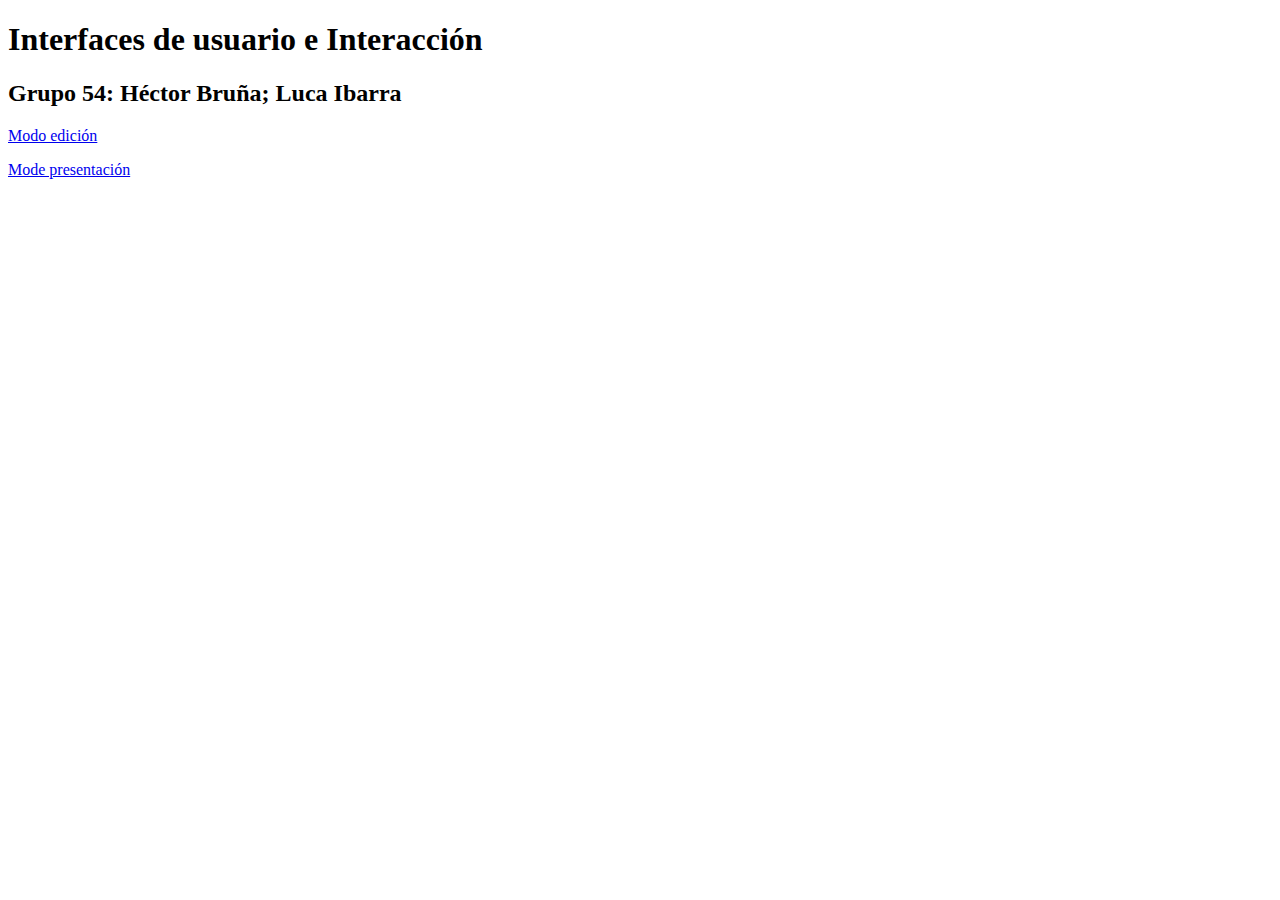
<file: index.html>
<!DOCTYPE html>
<html lang="en">
<head>
    <meta charset="UTF-8">
    <meta name="viewport" content="width=device-width, initial-scale=1.0">
    <title>Document</title>
</head>
<body>
    <h1>Interfaces de usuario e Interacción</h1>
    <h2>Grupo 54: Héctor Bruña; Luca Ibarra</h2>
    <p><a href="https://www.figma.com/file/DRbrJbeQNVn6gRqOdwl2Eq/tp1---juegos?type=design&node-id=34-50&mode=design&t=sd3yLZXBtf8TFBWe-0">Modo edición</a></p>
    <p><a href="https://www.figma.com/proto/DRbrJbeQNVn6gRqOdwl2Eq/tp1---juegos?type=design&node-id=50-844&t=sd3yLZXBtf8TFBWe-0&scaling=min-zoom&page-id=0%3A1&starting-point-node-id=2%3A2">Mode presentación</a></p>
</body>
</html>
</file>
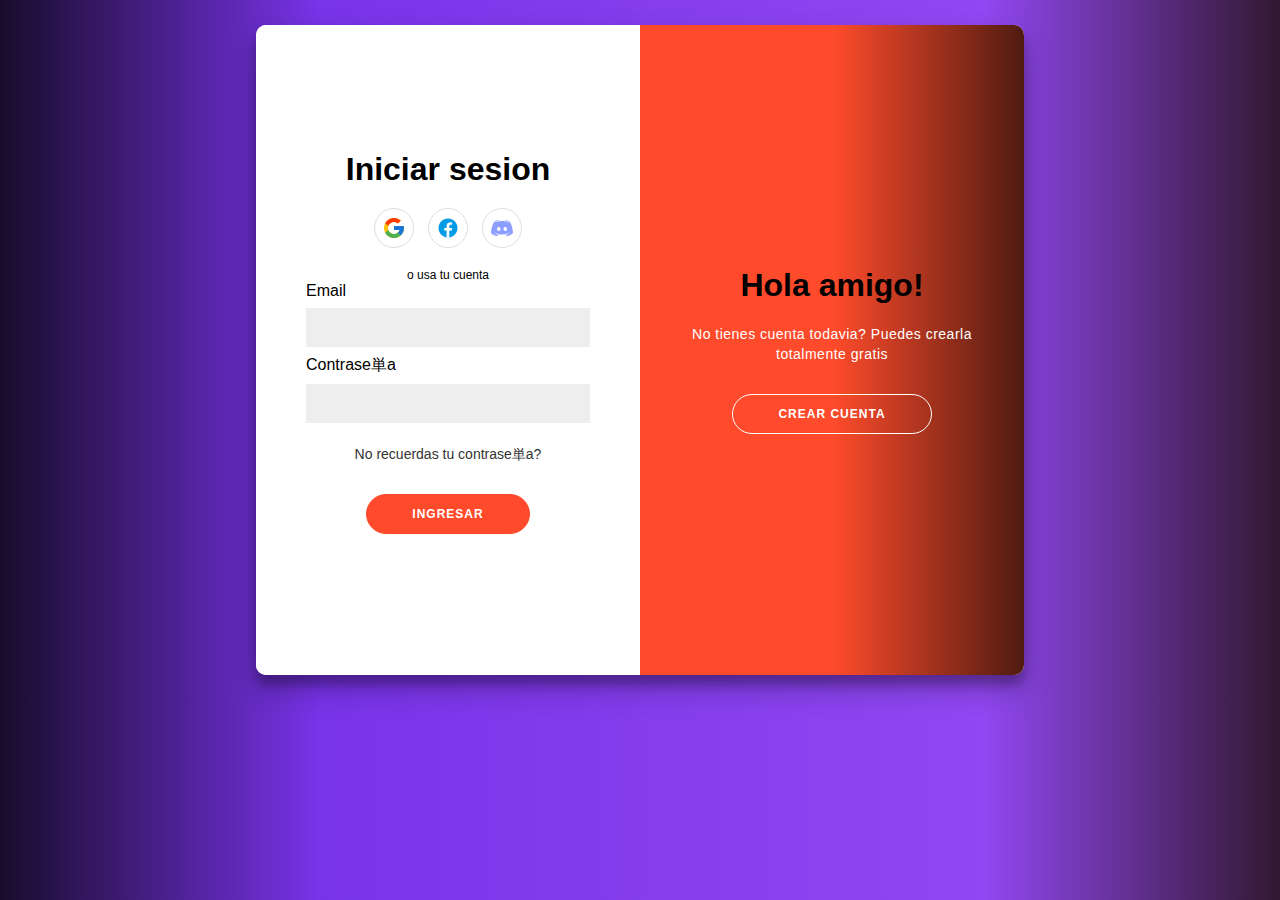
<file: TP-2/login.html>
<!DOCTYPE html>
<html lang="en">
<head>
    <meta charset="UTF-8">
    <meta name="viewport" content="width=device-width, initial-scale=1.0">
    <link href="css/style.css" rel="stylesheet" type="text/css">
    <title>Ingresar</title>
</head>
<body>
    <div class="login">
        <div class="containerl" id="containerl">
            <div class="form-container sign-up-container">
                <div class="formregister">
                    <h1>Crear cuenta</h1>
                    <div class="social-container">
                        <a href="#" class="social"><img src="img/iconos/google.png" alt=""></a>
                        <a href="#" class="social"><img src="img/iconos/face.png" alt=""></a>
                        <a href="#" class="social"><img src="img/iconos/disc.png" alt=""></a>
                    </div>
                    <span>o ingresa tus datos</span>
                    <div class="inputslog">
                        <label for="">Nombre</label>
                        <input type="text"/>
                        <label for="">Email</label>
                        <input type="email"/>
                        <label for="password">Contrase単a</label>
                        <input type="password" />
                        <label for="">Repita la contrase単a</label>
                        <input type="password" />
                    </div>
                    <img src="img/iconos/captcha.png" alt="" class="captcha">
                    <div class="lds-dual-ring">

                    </div>
                    <div class="wrapper"> <svg class="checkmark" xmlns="http://www.w3.org/2000/svg" viewBox="0 0 52 52"> <circle class="checkmark__circle" cx="26" cy="26" r="25" fill="none"/> <path class="checkmark__check" fill="none" d="M14.1 27.2l7.1 7.2 16.7-16.8"/>
                    </svg>
                    </div>
                    <button class="registerbutton">Registrarse</button>
                </div>
            </div>
            <div class="form-container sign-in-container">
                <div class="forminic">
                    <h1>Iniciar sesion</h1>
                    <div class="social-container">
                        <a href="index.html" class="social"><img src="img/iconos/google.png" alt=""></a>
                        <a href="index.html" class="social"><img src="img/iconos/face.png" alt=""></a>
                        <a href="index.html" class="social"><img src="img/iconos/disc.png" alt=""></a>
                    </div>
                    <span>o usa tu cuenta</span>
                    <div class="inputslog">
                        <label for="email">Email</label>
                        <input type="email"/>
                        <label for="password">Contrase単a</label>
                        <input type="password"/>
                    </div>
                    <a href="#">No recuerdas tu contrase単a?</a>
                    <a href="index.html"><button>Ingresar</button></a>
                </div>
            </div>
            <div class="overlay-container">
                <div class="overlay">
                    <div class="overlay-panel overlay-left">
                        <h1>Bienvenido!</h1>
                        <p>Rapido ingresa a tu cuenta, los mejores juegos te esperan</p>
                        <button class="ghost" id="signIn">Iniciar sesion</button>
                    </div>
                    <div class="overlay-panel overlay-right">
                        <h1>Hola amigo!</h1>
                        <p>No tienes cuenta todavia? Puedes crearla totalmente gratis</p>
                        <button class="ghost" id="signUp">Crear cuenta</button>
                    </div>
                </div>
            </div>
        </div>
    </div>
    <script src="./js/js.js"></script>
</body>
</html>
</file>
<file: TP-2/css/style.css>
body{
  background: rgb(24,12,43);
background: linear-gradient(90deg, rgba(24,12,43,1) 0%, rgba(121,51,233,1) 25%, rgba(145,71,241,1) 77%, rgba(50,24,50,1) 100%);
    color: white;
    background-size: contain;

}
body::-webkit-scrollbar{
  width: 10px;
}
body::-webkit-scrollbar-thumb{
  background: rgb(208,113,26);
  border-radius: 10px;
}

h2{
    font-size: 24px;
    text-align: center;
}

.loading{
  background: rgb(24,12,43);
    background: linear-gradient(90deg, rgba(24,12,43,1) 0%, rgba(121,51,233,1) 25%, rgba(145,71,241,1) 77%, rgba(50,24,50,1) 100%);
  position: fixed;
  height: 100vh;
  width: 100%;
  z-index: 100;
}
.add{
  animation: animate .5s ease-in-out .1s;
}
@keyframes animate {
  0%{
    opacity: 1;
  }
  50%{
    opacity: 0.2;
  }
  100%{
    opacity: 1;
  }
}
.progress-bar{
  position: absolute;
  top: 50%;
  left: 50%;
  transform: translate(-50%, -50%);
  width: 406px;
  height: 22px;
  background: #111;
  border-radius: 13px;
  padding: 3px;
  box-sizing: border-box;
}
.progress{
  width: 203px;
  height: 16px;
  background: rgb(205, 108, 18);
  border-radius: 13px;
}
.percent{
  position: absolute;
  top: 50%;
  left: 50%;
  transform: translate(-50%, -50%);
  color: rgb(243, 158, 79);
  font-size: 15px;
  font-weight: bold;
  letter-spacing: 1px;
  line-height: 23px;
  z-index: 10;
}
.hiden{
  display: none;
}
.loader {
  width: 200px;
  height: 200px;
  display: inline-block;
  position: absolute;
  top: 30%;
  left: 50%;
  transform: translate(-50%, -50%);
}
.loader::after,
.loader::before {
  content: '';
  width: 200px;
  height: 200px;
  border: 5px solid #FFF;
  position: absolute;
  left: 0;
  top: 0;
  box-sizing: border-box;
  animation: rotation 2s ease-in-out infinite;
}
.loader::after {
  border-color: rgb(208,113,26);
  animation-delay: 1s;
}

@keyframes rotation {
  0% {
    transform: rotate(0deg);
  }
  100% {
    transform: rotate(360deg);
  }
}
/****************NAV*********************/
a{
  text-decoration: none;
  color: white;
}
header{
    background: rgb(18,3,16);
    height: 63px;
}

.backuser img{
  height: 35px;
  width: 55px;
}
.menu{
  height: 63px;
}
.bloque-1{
    align-items: center;
}
.logo{
  display: flex;
  align-items: center;
  flex-direction: row;
  margin-left: 50px;
}
.bloque-2{
  display: flex;
  flex-direction: row;
    margin-right: 22%;
    position: absolute;
    left: 39%;
}
.btnbuscar{
  display: none;
}
.inputnav{
  display: none;
}
.imglupa{
  width: 18px;
  height: 18px;
}
.logo img{
  width: 40px;
  height: 40px;
}
.backuser{
  background-color: white;
  border-radius: 100%;
  border: 2px solid black;
}
.abrir-menu{
  display:flex;
  flex-direction: column;
  justify-content: center;
  align-items: center;  
  top: 8%;
  position: absolute;
  background-color: #120310;
  padding-bottom: 50px;
  padding-right: 50px;
  width: 200px;
  height: 500px;
  z-index: 100;
}
@media screen and (min-width: 660px){
  .btnbuscar{
    display: flex;
    align-items: center;
    justify-content: center;
    background-color: rgb(208,113,26);
    width: 50px;
    height: 35px;
    padding: 10px 15px;
    position: absolute;
    right: 0%;
    margin: auto;
    border-radius: 0 5px 5px 0;
  }
  .inputnav{
    display: block;
    width: 350px;
    padding: 10px;
    padding-right: 35px;
    border-radius: 5px;
    border: 0;
    outline: none;
  }
  .abrir-menu{
    top: 5%;
  }
}
.hamburguesa{
  display:none;
  z-index: 100;
}
.carrito{
  display: none;
}
.abrir-carrito{
  display: block;
  position: absolute;
  background-color: rgb(18,3,16);
}
.list-menu ul li{
  position: relative;
  left: 0;
  color: #999;
  list-style: none;
  margin:4px 0;
  border-left: 2px solid rgb(208,113,26);
  transition: 0.5s;
  cursor:pointer;
}
.list-menu ul li::before{
  content: '';
  position: absolute;
  width: 100%;
  height: 100%;
  background: rgb(208,113,26);
  transform: scaleX(0);
  transform-origin: left;
  transition: 0.5s;
}
.list-menu ul li:hover::before{
  transform: scaleX(1);
}

.list-menu ul li:hover{
  left:10px;
}
.list-menu ul li span{
  position:relative;
  padding: 8px;
  display: inline-block;
  z-index: 100;
  transition: 0.5s;
}

.list-menu ul li:hover span{
  color: #111;
}


.hamburguesa-list{
    align-items: start;
    z-index: 100;
}
.user{
  display: flex;
  margin-left: 30%;
}

.bars__menu{
  margin-left: 10px;
  margin-right: 5px;
  width: 30px;
  height: 30px;
  top: 50%;
  left: 50%;
  cursor: pointer;
}

.bars__menu span {
  display: block;
  height: 2px;
  background: white;
  margin-top: 6px;
  transform-origin: 0px 100%;
  transition: all 300ms;
}

.activeline1__bars-menu{
  transform: rotate(45deg) translate(-2px, 1px); 
}

.activeline2__bars-menu{
  opacity: 0;
  margin-left: -30px; 
}

.activeline3__bars-menu{
  transform: rotate(-45deg) translate(-4px, 2px);
}

.cartgame{
  display: flex;
  flex-direction: row;
}
.textgame{
  display: flex;
  flex-direction: column;
}
.precioycantidad{
  display: flex;
  flex-direction: row;
  justify-content: space-between;
}


.btncart{
  background-color: rgb(208,113,26);
  height: 40px;
  width: 50px;
  margin-right: 10px;
}
.imgcart{
  width: 35px;
  height: 30px;
}

.btncart:hover{
  transform: scale(1.2);
}
/******************************************************/


.carrusel,.destacados,.abrir-menu{
    border: 2px solid rgb(208,113,26);
}
nav, .bloque-1,.juego{
    display: flex;
    flex-direction: row;
}
.hamburguesa-list,.formulario, .ingreso-alt,.user{
    display: flex;
    flex-direction: column;
}
nav{
    justify-content: space-between;
    align-items: center;
}
nav img{
    width: 100%;
    width: 60px;
    height: 40px;
}
/************************login & register********************************/

.wrapper{
  height:100vh;display:none;justify-content:center;align-items:center;background-color:white}.checkmark__circle{stroke-dasharray: 166;stroke-dashoffset: 166;stroke-width: 2;stroke-miterlimit: 10;stroke: #7ac142;fill: none;animation: stroke 0.6s cubic-bezier(0.65, 0, 0.45, 1) forwards}.checkmark{width: 56px;height: 56px;border-radius: 50%;display: block;stroke-width: 2;stroke: #fff;stroke-miterlimit: 10;margin: 10% auto;box-shadow: inset 0px 0px 0px #7ac142;animation: fill .4s ease-in-out .4s forwards, scale .3s ease-in-out .9s both}.checkmark__check{transform-origin: 50% 50%;stroke-dasharray: 48;stroke-dashoffset: 48;animation: stroke 0.3s cubic-bezier(0.65, 0, 0.45, 1) 0.8s forwards}@keyframes stroke{100%{stroke-dashoffset: 0}}@keyframes scale{0%, 100%{transform: none}50%{transform: scale3d(1.1, 1.1, 1)}}@keyframes fill{100%{box-shadow: inset 0px 0px 0px 30px #7ac142}}

.captcha{
  width: 280px;
  height: 70px;
  margin-top: 10p;
  margin-bottom: 10px;
}
.inputslog{
  text-align: start;
  color: #000;
}
.containerl h1 {
  color: #000;
	font-weight: bold;
	margin: 0;
}

.containerl h2 {
	text-align: center;
}

.containerl p {
	font-size: 14px;
	font-weight: 100;
	line-height: 20px;
	letter-spacing: 0.5px;
	margin: 20px 0 30px;
}

.containerl span {
	font-size: 12px;
  color: #000;
}

.login{
  display: flex;
  justify-content: center;
  align-items: center;
  height: 700px;
}

.containerl a {
	color: #333;
	font-size: 14px;
	text-decoration: none;
	margin: 15px 0;
}

.containerl button {
	border-radius: 20px;
	border: 1px solid #FF4B2B;
	background-color: #FF4B2B;
	color: #FFFFFF;
	font-size: 12px;
	font-weight: bold;
	padding: 12px 45px;
	letter-spacing: 1px;
	text-transform: uppercase;
	transition: transform 80ms ease-in;
}

.containerl button:active {
	transform: scale(0.95);
}

.containerl button:focus {
	outline: none;
}

.containerl button.ghost {
	background-color: transparent;
	border-color: #FFFFFF;
}

.containerl .formregister,  .containerl .forminic{
	background-color: #FFFFFF;
	display: flex;
	align-items: center;
	justify-content: center;
	flex-direction: column;
	padding: 0 50px;
	height: 100%;
	text-align: center;
}

.containerl input {
	background-color: #eee;
	border: none;
	padding: 12px 15px;
	margin: 8px 0;
	width: 100%;
}

.containerl {
	background-color: #fff;
	border-radius: 10px;
  	box-shadow: 0 14px 28px rgba(0,0,0,0.25), 
			0 10px 10px rgba(0,0,0,0.22);
	position: relative;
	overflow: hidden;
	width: 768px;
  height: 650px;
	max-width: 100%;
	min-height: 480px;
}

.form-container {
	position: absolute;
	top: 0;
	height: 100%;
	transition: all 0.6s ease-in-out;
}

.sign-in-container {
	left: 0;
	width: 50%;
	z-index: 2;
}

.containerl.right-panel-active .sign-in-container {
	transform: translateX(100%);
}

.sign-up-container {
	left: 0;
	width: 50%;
	opacity: 0;
	z-index: 1;
}

.containerl.right-panel-active .sign-up-container {
	transform: translateX(100%);
	opacity: 1;
	z-index: 5;
	animation: show 0.6s;
}

@keyframes show {
	0%, 49.99% {
		opacity: 0;
		z-index: 1;
	}
	
	50%, 100% {
		opacity: 1;
		z-index: 5;
	}
}

.overlay-container {
	position: absolute;
	top: 0;
	left: 50%;
	width: 50%;
	height: 100%;
	overflow: hidden;
	transition: transform 0.6s ease-in-out;
	z-index: 100;
}

.containerl.right-panel-active .overlay-container{
	transform: translateX(-100%);
}

.overlay {
	background: rgb(79,27,17);
background: linear-gradient(90deg, rgba(79,27,17,1) 0%, rgba(255,75,43,1) 25%, rgba(255,75,43,1) 75%, rgba(79,27,17,1) 100%);
	background-repeat: no-repeat;
	background-size: cover;
	background-position: 0 0;
	color: #FFFFFF;
	position: relative;
	left: -100%;
	height: 100%;
	width: 200%;
  	transform: translateX(0);
	transition: transform 0.6s ease-in-out;
}

.containerl.right-panel-active .overlay {
  	transform: translateX(50%);
}

.overlay-panel {
	position: absolute;
	display: flex;
	align-items: center;
	justify-content: center;
	flex-direction: column;
	padding: 0 40px;
	text-align: center;
	top: 0;
	height: 100%;
	width: 50%;
	transform: translateX(0);
	transition: transform 0.6s ease-in-out;
}

.overlay-left {
	transform: translateX(-20%);
}

.containerl.right-panel-active .overlay-left {
	transform: translateX(0);
}

.overlay-right {
	right: 0;
	transform: translateX(0);
}

.containerl.right-panel-active .overlay-right {
	transform: translateX(20%);
}

.social-container {
	margin: 20px 0;
}

.social-container a {
	border: 1px solid #DDDDDD;
	border-radius: 50%;
	display: inline-flex;
	justify-content: center;
	align-items: center;
	margin: 0 5px;
	height: 40px;
	width: 40px;
}

.formulario, .ingreso-alt, .free, .nameg, .precio, .juego{
    align-items: center;
}
.formulario p{
    margin: 0px;
}
.ingreso-alt{
    border-top: 1px solid white;
    margin-top: 31px;
}
.google{
    margin-top: 31px;
    background-color: rgb(196, 189, 189);
    height: 27px;
    width: 170px;
    border-radius: 20px;
}
.facebook{
    background-color: rgb(52, 85, 135);
    margin-bottom: 51px;
    height: 27px;
    width: 170px;
    border-radius: 20px;
}
.formulario button{
    background-color: rgb(208,113,26);
    height: 27px;
    width: 170px;
    border-radius: 20px;
    margin: 7px;
}
/*************INDEX*******************/
.breadcrumb{
  margin-left: 2%;
}
.destacados {
  text-align: center;
  background-color: rgb(35,17,35);
  position: relative;
  margin: 0px auto;
  margin-top: 30px;
  overflow: hidden;
}
.slider{
  width: 80%;
  height: 500px;
  overflow: hidden;
  margin: 0px auto;
}
.slider ul{
  display: flex;
  animation: cambio 20s infinite alternate linear;
  width: 400%;
}
.slider li{
  width: 80%;
  list-style: none;
  margin-top: 20px;
}
.slider img{
  width: 80%;
  height: 150px;
}
@keyframes cambio{
  0%{margin-left: 0;}
  20%{margin-left: 0;}
  
  25%{margin-left: -100%;}
  45%{margin-left: -100%;}
  
  50%{margin-left: -200%;}
  70%{margin-left: -200%;}
  
  75%{margin-left: -300%;}
  100%{margin-left: -300%;}
}
@media screen and (min-width: 660px){
.container{
  margin-left: 2%;
    margin-right: 2%;
}
.destacados{
  height: 600px;
}
.slider{
  text-align: left;
  margin-top: 75px;
}
.slider img{
  width: 50%;
  height: 400px;
}
.slider li{
  display: flex;
  flex-direction: row;
}
.slider li h2 {
  margin-bottom: 40px;
}
.slider li p{
  margin-bottom: 40px;
}
.text{
  width: 30%;
  align-items: center;
  margin: 0px auto;
  margin-bottom: 20px;
}
}
/******************************************/
.Carousel::-webkit-scrollbar{
  height: 10px;
}
.Carousel::-webkit-scrollbar-thumb{
  background: rgb(208,113,26);
  border-radius: 10px;
}
.Carousel{
  background-color: rgb(35, 17, 35);
  width: 100%;
  margin: 0px auto;
  border: 2px solid rgb(208,113,26);
  margin-top: 30px;
}
.Carousel h2, .destacados h2{
  font-size: 26px;
  line-height: 38px;
  opacity: .9;
  text-transform: uppercase;
  letter-spacing: 10px;
  text-align: center;
  color: #fff;
  margin-top: 20px;
}
.carousel-contenedor{
  display: flex;
  flex-direction: row;
  justify-content: center;
  align-items: center;
  max-width: 80vw;
  margin: 0 auto;
}
.slick-list{
  position: relative;
  display: flex;
  align-items: center;
  margin: 0px auto;
  overflow-x: scroll;
  height: 300px;
  margin-bottom: 20px;
}
.slick-track{
  position: relative;
  top: 0;
  left: 0;
  display: flex;
  justify-content: center;
  transition: .5s ease-in-out;
}
.slick-list .slick:hover ~ .slick{
  transform: translate3d(20px, 0, 0);
}
.slick-list:hover .slick{
  opacity: 0.3;
}
.slick-list:hover .slick:hover{
  transform: scale(1.1);
  opacity: 1;
}
.slick{
  position: relative;
  width: 200px;
  padding: 0 18px;
  transition: 1000ms all;
  display: flex;
}
.slick button{
  display: none;
  opacity: 0;
}
.slick:hover button{
  display: flex;
  opacity: 1;
  transition: 450ms opacity; 
}
.slick button{
  border: 0;
  background-image: linear-gradient(150deg,rgba(243, 149, 62, 0.815),rgba(208, 114, 26, 0.815),rgb(117, 57, 2));
  border-radius: 8px;
  display: flex;
  font-size: 12px;
  padding: 4px;
  cursor: pointer;
  color: white;
  position: absolute;
  margin-top: 35%;
  margin-left: 20%;
}
.slick .carro{
  margin-top: 35%;
  width: 80%;
  margin-left: 2%;
}
.slick button span{
  background-color: rgb(35,17,35);
  padding: 10px 24px;
  border-radius: 6px;
  transition: 300ms;
}
.slick button:hover span{
  background: none;
}
.slick button:active{
  transform: scale(0.9);
}
.details--gratis, .details--precio{
  position: absolute;
  border-radius: 20px;
  width: 100px;
  height:20px;
  text-align: center;
}
.details--gratis{
  background-color: rgb(58,96,44);
}
.details--precio{
  background-color: #111;
}
.details--title{
  position: absolute;
  background-color: #111;
  width: max-content;
  margin: 50px 0;
  top: 70%;
}
.slick img{
  object-fit: cover;
  width: 170px;
  height: 250px;
  border-radius: 20px;
  box-shadow: 0 2px 5px 0 rgba(0,0,0,.5);
  transition: .3s ease-in-out;
}
/* buttons */
.slick-arrow{
  display: none;
}
.slick-arrow:focus{
  outline: 0;
}
.slick-arrow svg{
  width: 12px;
  height: 100%;
  color: rgba(0,0,0,.7);
}
.slick-prev{
  left: 0px;
}
.slick-next{
  right: 0px;
}
@media screen and (min-width: 660px){
  .slick-arrow{
      display: block;
      border-radius: 30px;
      background-color: #fff;
      z-index: 4;
      width: 48px;
      height: 48px;
      text-align: center;
      box-shadow: 0 2px 5px 0 rgba(0,0,0,.15);
      border: 0;
      cursor: pointer;
  }
  .slick{
    width: 340px;
    height: 250px;
    margin-left: 20px;
  }
  .slick img{
    width: 340px;
    height: 250px;
  }
  .slick-list{
    overflow: hidden;
  }
  .slick button{
    top: -5%;
    left: 18%;
  }
  .slick .carro{
    margin-top: 35%;
    width: 50%;
    margin-left: 10%;
  }
}
.text a{
  position: relative;
  display: inline-block;
  color: rgb(208,113,26);
  text-decoration: none;
  text-transform: uppercase;
  transition: 0.5s;
  letter-spacing: 4px;
}
.rainbow-button {
  width: max-content;
  height: max-content;
  --primary-neon:rgb(208,113,26);
  --light-neon:rgb(208,113,26,.7);
  --off-neon:#333;
  --neon-shadow:0 0 7px 4px var(--light-neon), 0 0 7px 4px var(--light-neon) inset;
  --neon-shadow-text:0 0 7px var(--primary-neon);
  color:var(--primary-neon);
  text-shadow:var(--neon-shadow-text);
  border:3px solid var(--primary-neon);
  border-radius:5px;
  font-size: 40px;
  box-shadow:var(--neon-shadow);
  animation:flicker 10s linear infinite;
  margin-top: 20px;
}
@keyframes flicker {
  0% {
    box-shadow:var(--neon-shadow);
  }
  70% {
    box-shadow:var(--neon-shadow);
    border-color:var(--primary-neon);
    color:var(--primary-neon);
    text-shadow:var(--neon-shadow-text);
  }
  70.01% {
    box-shadow:none;
    border-color:var(--off-neon);
    color:var(--off-neon);
    text-shadow:none;
  }
  74% {
    box-shadow:none;
    border-color:var(--off-neon);
  }
  74.01% {
    box-shadow:var(--neon-shadow);
    border-color:var(--primary-neon);
  }
  95% {
    box-shadow:var(--neon-shadow);
    border-color:var(--primary-neon);
  }
  75.01% {
    box-shadow:none;
    border-color:var(--off-neon);
  }
  75.5% {
    box-shadow:none;
    border-color:var(--off-neon);
  }
  75.51% {
    box-shadow:var(--neon-shadow);
    border-color:var(--primary-neon);
  }
  96% {
    box-shadow:var(--neon-shadow);
    border-color:var(--primary-neon);
  }
  76.01% {
    box-shadow:none;
    border-color:var(--off-neon);
  }
  76.5% {
    box-shadow:none;
    border-color:var(--off-neon);
  }
  76.51% {
    box-shadow:var(--neon-shadow-bright);
    border-color:var(--primary-neon);
  }
  100% {
    box-shadow:var(--neon-shadow);
    border-color:var(--primary-neon);
  }
}
  /**********batmanvsjoker*********/

  .bajar{
    margin-bottom: 15px;
  }

  .game, .imgjugar , .comentar{
    margin-left: 2%;
    margin-right: 2%;
  }
  .centrarcont{
    text-align: center;
    padding-top: 15px;
  }
  .rowcont{
    display: flex;
    flex-direction: row;
  }

  /*********comentarios********/

  .input-group {
    display: flex;
    align-items: center;
    width: 100%;
    margin-top: 10px;
  }
  
  .input {
    min-height: 30px;
    width: 100%;
    padding: 0 1rem;
    color: black;
    font-size: 15px;
    border: 1px solid #5e4dcd;
    border-radius: 6px 0 0 6px;
    background-color: transparent;
  }
  
  .button--submit {
    padding-right: 3px;
    padding-left: 3px;
    min-height: 30px;
    border: none;
    border-radius: 0 6px 6px 0;
    background-color: #5e4dcd;
    color: #fff;
    font-size: 15px;
    cursor: pointer;
    transition: background-color .3s ease-in-out;
  }
  
  .button--submit:hover {
    background-color: #5e5dcd;
  }
  
  .input:focus, .input:focus-visible {
    border-color: #3898EC;
    outline: none;
  }
  /***********FOOOTER*****************/

.soporte p, .noticias p{
  cursor: pointer;
}



footer{
  margin-top: 30px;
  background-color: black;
  padding: 100px;
  display: flex;
  flex-direction: column;
}
footer h2{
  margin: 0 auto;
  margin-bottom: 15px;
}
footer h2{
  margin-bottom: 15px;
}
.footeritems{
  display: flex;
  flex-direction: column;
  justify-content: space-between;
}

@media screen and (min-width: 660px){
  .footeritems{
    flex-direction: row;
  }
}

.centertext p{
  margin-top: 15px;
  margin-bottom: 15px;
  
}
.main{
  display: flex;
  flex-direction: column;
  text-align: center;
  
}
.icons{
  display: flex;
  flex-direction: row;
}
.icon{
  width: 40px;
  height: 40px;
  border-radius: 100px;
  background: #fff;
  margin: 0 auto;
  text-align: center;
  font-size: 20px;
  line-height: 45px;
  font-family: sans-serif;
  overflow: hidden;
  box-shadow: 5px 10px 20px rgba(150, 150, 150, .3);
  transition: all .3s ease-out;
}
.icon:hover{
  width: 150px;
  cursor: pointer;
  display: flex;
  align-items: center;
  justify-content: space-evenly;
  color: #fff;
}
.icon:hover i{
  color: #fff;
}
.icon .fa-facebook-f{
  color: #1A6ED8;
}
.fb:hover{
  background: #1A6ED8;
}
.icon .fa-twitter{
  color: #1DA1F2;
}
.twt:hover{
  background: #1DA1F2;
}
.icon .fa-instagram{
  color: #E1306C;
}
.lnk:hover{
  background: #E1306C;
}
.icon .fa-youtube{
  color: #FE0000;
}
.yt:hover{
  background: #FE0000;
}


  .centertext{
    text-align: center;
  }
  .margencostados h3{
    margin-top: 15px;
    margin-bottom: 15px;

  }

  .game{
    display: flex;
    flex-direction: column;
    background-color: #231123;
    margin-top: 15px;
    margin-bottom: 30px;
    padding-bottom: 30px;
    padding-top: 15px;
  }
  .ce{
    display: flex;
    justify-content: center;

  }

  .imggame{
    height: 70%;
    width: 70%;
  }
  .botonesjuegos{
    display: flex;
    justify-content: flex-end;
    background-color: #000;
    margin-left: 15%;
    margin-right: 15%;
    padding-top: 10px;
    padding-bottom: 10px;
    
  }

  .imgcompartir{
    width: 10%;
    height: 10%;
  }
  .btngame{
    margin-top: 5px;
    margin-bottom: 5px;
  }

  .row{
    display: flex;
    flex-direction: row;
    margin-right: 50px;
    
  }
  .margencostados{
    margin-left: 100px;
    margin-right: 100px;
  }

.imgmouse{
  width: 60px;
  height: 80px
}

.centerins{
  display: flex;
  align-items: center;
}

.imgvideo{
  margin-left: 200px;
}

.imgjugar{
  display: flex;
  flex-direction: column;
  align-items: center;
  justify-content: center;
  background-color: rgb(35,17,35);
  padding-top: 20px;
  padding-bottom: 20px;
  margin-bottom: 30px;
}

.imgjugar img{
  margin-left: 10px;
  margin-right: 10px;
  border: 5px solid black;
}

.comentar{
  background-color: rgb(35,17,35);
  display: flex;
  flex-direction: row;  
  margin-bottom: 15px;
 
}

.comentarios{
  display: flex;
  flex-direction: column;
  width: 50%;

}

.juegossugeridos{
  display: flex;
  flex-direction: column;
  align-items: center;
  justify-content: center;
  width: 50%;
  padding-top: 15px;
  
}

.grupojuegos{
  display: flex;
  flex-direction: row;
  align-items: center;
  justify-content: center;
}

.imguser{
  width: 20px;
  height: 20px;
  margin-right: 5px;
}

.usercoment{
  color: #000;
  display: flex;
  flex-direction: row;
  align-items: center;
  border-bottom: 1px solid #000;
  padding-bottom: 4px;
}
.usercoment p {

}

.comentario{
  background-color: #fff;
  width: 80%;
  border-radius: 5px;
  padding: 9px;
}

.comp2{
  display: flex;
  align-items: center;
  justify-content: center;
}

.inputcomentario{
  margin-top: 5px;
  border-radius: 0;
  width: 100%;
}

.lapiz{
  width: 12px;
  height: 12px;
}

.comentarios{
  background-color: rgb(35,17,35);
  border-right: 2px solid black;
}

.comenta{
  display: flex;
  flex-direction: column;
  justify-content: center;
  align-items: center;
  padding-bottom: 15px;
  border-bottom: 2px solid black; 
}
.comp3{
  color: #000;
  display: flex;
  align-items: center;
  padding-top: 10px;
}
.pcomentario{
  display: flex;
  justify-content: center;
  align-items: center;
  margin-top: 30px;
}
.pdcomentario{
  display: flex;
  justify-content: center;
  align-items: center;
}

@import url('https://fonts.googleapis.com/css2?family=Poppins:wght@200;300;400;500;600;700&display=swap');
*{
  margin: 0;
  padding: 0;
  box-sizing: border-box;
  font-family: 'Poppins', sans-serif;
}
::selection{
  color: #fff;
  background: #7d2ae8;
}
.popup{
  position: absolute;
  left: 50%;
  color: #000;
}
button{
  outline: none;
  cursor: pointer;
  font-weight: 500;
  border-radius: 4px;
  border: 2px solid transparent;
  transition: background 0.1s linear, border-color 0.1s linear, color 0.1s linear;
}
.view-modal{
  color: #7d2ae8;
  font-size: 18px;
  background: #fff;
}
.popup{
  background: #fff;
  padding: 25px;
  border-radius: 15px;
  top: -150%;
  max-width: 380px;
  width: 100%;
  opacity: 0;
  pointer-events: none;
  box-shadow: 0px 10px 15px rgba(0,0,0,0.1);
  transform: translate(-50%, -50%) scale(1.2);
  transition: top 0s 0.2s ease-in-out, opacity 0.2s 0s ease-in-out, transform 0.2s 0s ease-in-out;
}
.popup.show{
  top: 50%;
  opacity: 1;
  pointer-events: auto;
  transform:translate(-50%, -50%) scale(1);
  transition: top 0s 0s ease-in-out,opacity 0.2s 0s ease-in-out, transform 0.2s 0s ease-in-out;
}
.popup :is(.shareup, .icons, .field){
  display: flex;
  align-items: center;
  justify-content: space-between;
}
.popup .shareup{
  padding-bottom: 15px;
  border-bottom: 1px solid #ebedf9;
}
.shareup span{
  font-size: 21px;
  font-weight: 600;
}
.shareup .close, .icons a{
  display: flex;
  align-items: center;
  border-radius: 50%;
  justify-content: center;
  transition: all 0.3s ease-in-out;
}
.shareup .close{
  color: #878787;
  font-size: 17px;
  background: #f2f3fb;
  height: 33px;
  width: 33px;
  cursor: pointer;
}
.shareup .close:hover{
  background: #ebedf9;
}
.popup .content{
  margin: 20px 0;
}
.popup .icons{
  margin: 15px 0 20px 0;
}
.content p{
  font-size: 16px;
}
.content .icons a{
  height: 50px;
  width: 50px;
  font-size: 20px;
  text-decoration: none;
  border: 1px solid transparent;
}
.icons a i{
  transition: transform 0.3s ease-in-out;
}
.icons a:nth-child(1){
  color: #1877F2;
  border-color: #b7d4fb;
}
.icons a:nth-child(1):hover{
  background: #1877F2;
}
.icons a:nth-child(2){
  color: #46C1F6;
  border-color: #b6e7fc;
}
.icons a:nth-child(2):hover{
  background: #46C1F6;
}
.icons a:nth-child(3){
  color: #e1306c;
  border-color: #f5bccf;
}
.icons a:nth-child(3):hover{
  background: #e1306c;
}
.icons a:nth-child(4){
  color: #25D366;
  border-color: #bef4d2;
}
.icons a:nth-child(4):hover{
  background: #25D366;
}
.icons a:nth-child(5){
  color: #0088cc;
  border-color: #b3e6ff;
}
.icons a:nth-child(5):hover{
  background: #0088cc;
}
.icons a:hover{
  color: #fff;
  border-color: transparent;
}
.icons a:hover i{
  transform: scale(1.2);
}
.content .field{
  margin: 12px 0 -5px 0;
  height: 45px;
  border-radius: 4px;
  padding: 0 5px;
  border: 1px solid #e1e1e1;
}
.field.active{
  border-color: #7d2ae8;
}
.field i{
  width: 50px;
  font-size: 18px;
  text-align: center;
}
.field.active i{
  color: #7d2ae8;
}
.field input{
  width: 100%;
  height: 100%;
  border: none;
  outline: none;
  font-size: 15px;
}
.field button{
  color: #fff;
  padding: 5px 18px;
  background: #7d2ae8;
}
.field button:hover{
  background: #8d39fa;
}

.closeimg{
  width: 32px;
  height: 32px;
}

.buttons {
  display: flex;
  width: 180px;
  gap: 10px;
  --b: 5px;   /* the border thickness */
  --h: 50px; /* the height */
}

.buttons .btn {
  --_c: #88C100;
  flex: calc(1.25 + var(--_s,0));
  min-width: 0;
  font-size: 40px;
  font-weight: bold;
  height: var(--h);
  cursor: pointer;
  color: var(--_c);
  border: var(--b) solid var(--_c);
  background: 
  #9dbd52;
  clip-path: polygon(0 0,100% 0,calc(100% - 0.577*var(--h)) 100%,0 100%);
  padding: 0 calc(0.288*var(--h)) 0 0;
  margin: 0 calc(-0.288*var(--h)) 0 0;
  box-sizing: border-box;
  transition: flex .4s;
}
.buttons .btn + .btn {
  --_c: #FF003C;
  flex: calc(.75 + var(--_s,0));
  background: 
  #fc3967;
  clip-path: polygon(calc(0.577*var(--h)) 0,100% 0,100% 100%,0 100%);
  margin: 0 0 0 calc(-0.288*var(--h));
  padding: 0 0 0 calc(0.288*var(--h));
}
.buttons .btn:focus-visible {
  outline-offset: calc(-2*var(--b));
  outline: calc(var(--b)/2) solid #000;
  background: none;
  clip-path: none;
  margin: 0;
  padding: 0;
}
.buttons .btn:focus-visible + .btn {
  background: none;
  clip-path: none;
  margin: 0;
  padding: 0;
}
.buttons .btn:has(+ .btn:focus-visible) {
  background: none;
  clip-path: none;
  margin: 0;
  padding: 0;
}
.btn:hover,
.btn:active:not(:focus-visible) {
  --_s: .75;
}
.btn:active {
  box-shadow: inset 0 0 0 100vmax var(--_c);
  color: #fff;
}


.noselect {
  margin-left: 10px;
  margin-right: 10px;
	width: 190px;
	height: 50px;
	cursor: pointer;
	display: flex;
	align-items: center;  
	border-radius: 5px;
	box-shadow: 1px 1px 3px rgba(0,0,0,0.15);
	background: #2E61B3;
  border: 5px solid #0E49A7;
}

.noselect, .noselect span {
	transition: 200ms;
}

.noselect .textc {
  margin-left: -10px;
	transform: translateX(35px);
	color:#000;
	font-weight: bold;
}

.noselect .icon {
	position: absolute;
  background-color: #0E49A7;
	border-left: 1px solid #0E49A7;
	transform: translateX(110px);
	height: 40px;
	width: 40px;
	display: flex;
	align-items: center;
	justify-content: center;
  margin-left: 16px;
  border-radius: 50px;
}

.noselect svg {
	width: 15px;
	fill: #eee;
}

.noselect:hover {
	background: #0E49A7;
}

.noselect:hover .text {
	color: transparent;
}

.noselect:hover .icon {
	width: 190px;
	height: 50px;
  border-radius: 0;
	transform: translateX(-20.5px);
}

.noselect:focus {
	outline: none;
}
</file>
